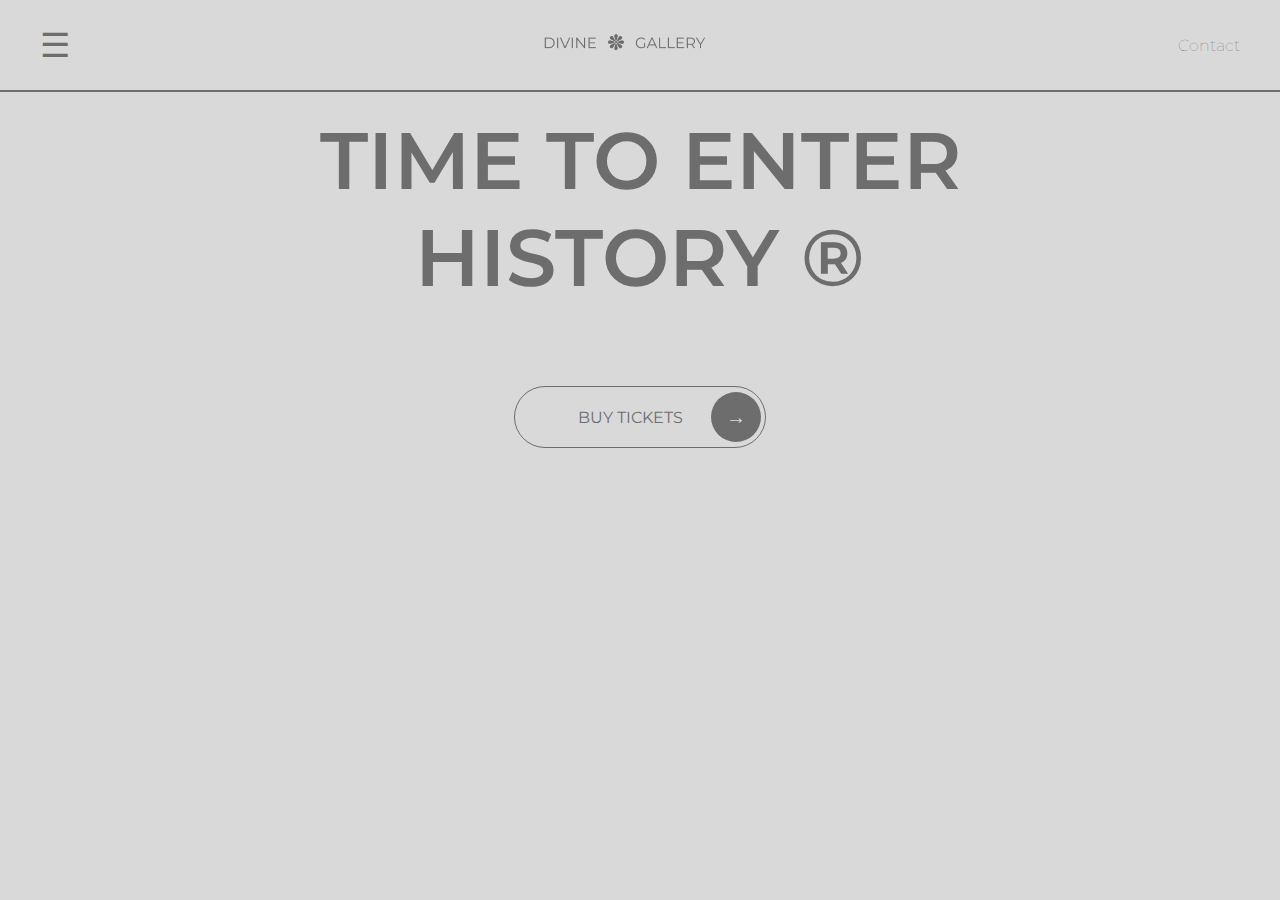
<file: server/src/main/resources/static/index.html>
<!DOCTYPE html>
<html lang="en">
<head>
    <meta charset="UTF-8">
    <meta name="viewport" content="width=device-width, initial-scale=1.0">
    <title>Divine Gallery</title>
    <link rel="stylesheet" type="text/css" href="css/home.css">
    <link href="https://fonts.googleapis.com/css2?family=Montserrat:wght@400;700&display=swap" rel="stylesheet">
    <script src="javascript/gallery.js"></script>
</head>
<body>
    <header>
        <nav class="navbar">
            <div class="navbar-left">
                <div class="hamburger-menu">&#9776;</div>
            </div>
            <div class="navbar-logo">
                <a href="index.html">
                    <img src="assets/logo.png" alt="Divine Gallery Logo">
                </a>
            </div>
            <div class="navbar-right">
                <div class="contact-text">Contact</div>
            </div>
        </nav>
    </header>
    <div class="container">
        <h1 class="time-to-enter">TIME TO ENTER HISTORY ®</h1>
    </div>
    <a href="login.html">
        <div class="button-container">
            <p class="button-text">BUY TICKETS</p>
            <div class="circle-container">
                <div class="arrow">→</div>
            </div>
        </div>
    </a>
    
    </div>    
    <!-- <div>
        <section class="gallery-page">
            <div class="gallery-container">
            </div>
        </section>
    </div> -->
</body>
</html>
</file>
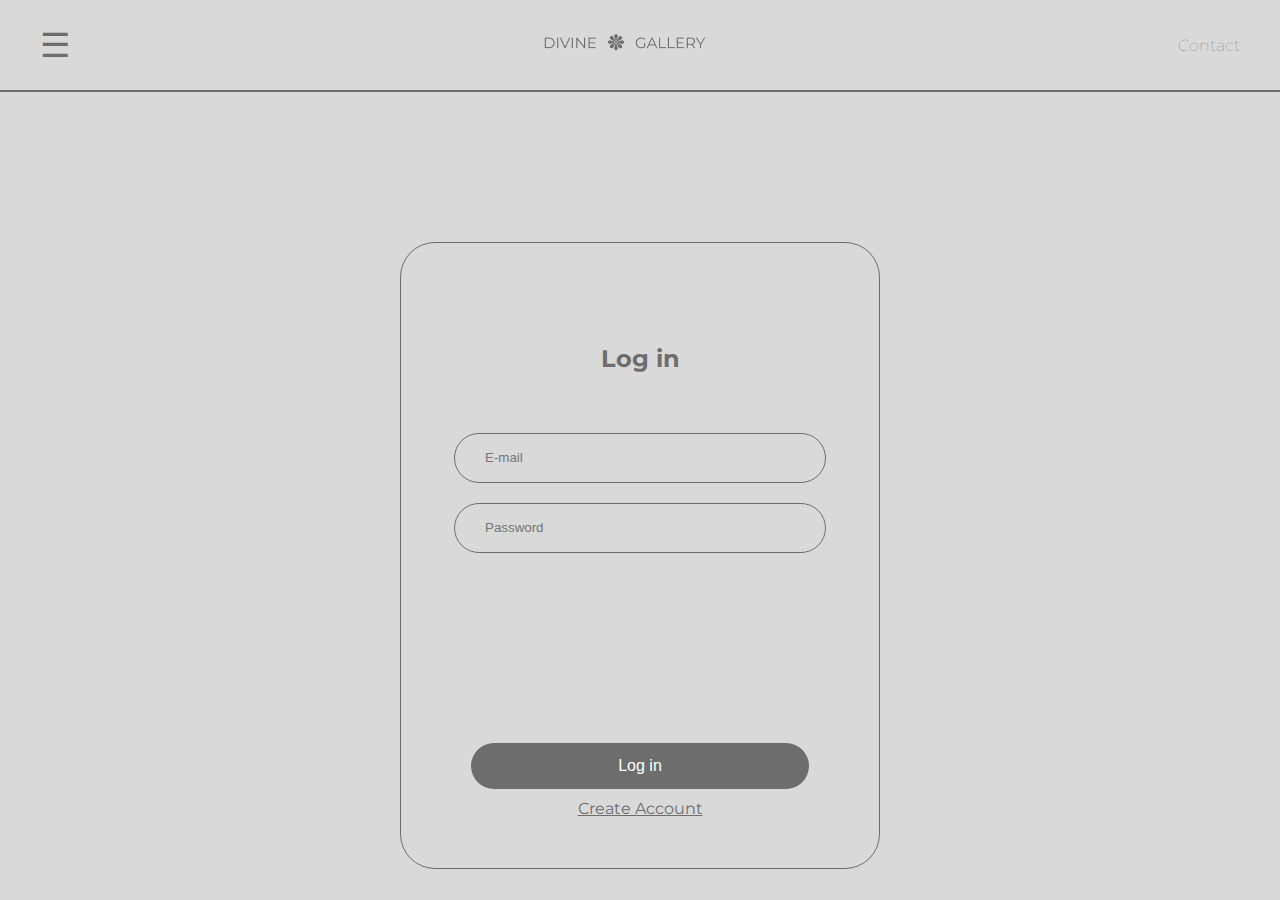
<file: login.html>
<!DOCTYPE html>
<html lang="en">
<head>
    <meta charset="UTF-8">
    <meta name="viewport" content="width=device-width, initial-scale=1.0">
    <title>Divine Gallery</title>
    <link rel="stylesheet" type="text/css" href="css/login.css">
    <link href="https://fonts.googleapis.com/css2?family=Montserrat:wght@400;700&display=swap" rel="stylesheet">
</head>
<body>
    <header>
        <nav class="navbar">
            <div class="navbar-left">
                <div class="hamburger-menu">&#9776;</div>
            </div>
            <div class="navbar-logo">
                <a href="index.html">
                    <img src="assets/logo.png" alt="Divine Gallery Logo">
                </a>
            </div>
            <div class="navbar-right">
                <div class="contact-text">Contact</div>
            </div>
        </nav>
    </header>

            <!-- LOGIN  -->
            
    <div class="content-container">
        <div class="login-card">
        <div class="login-content">
            <h2>Log in</h2>
            <input type="text" placeholder="E-mail">
            <input type="password" placeholder="Password">
            <div class="button-group">
                <button class="button-main">Log in</button>
                <a href="register.html" class="create-account-button">Create Account</a>
            </div>            
        </div>
    </div>
    </div>

</body>
</html>
</file>
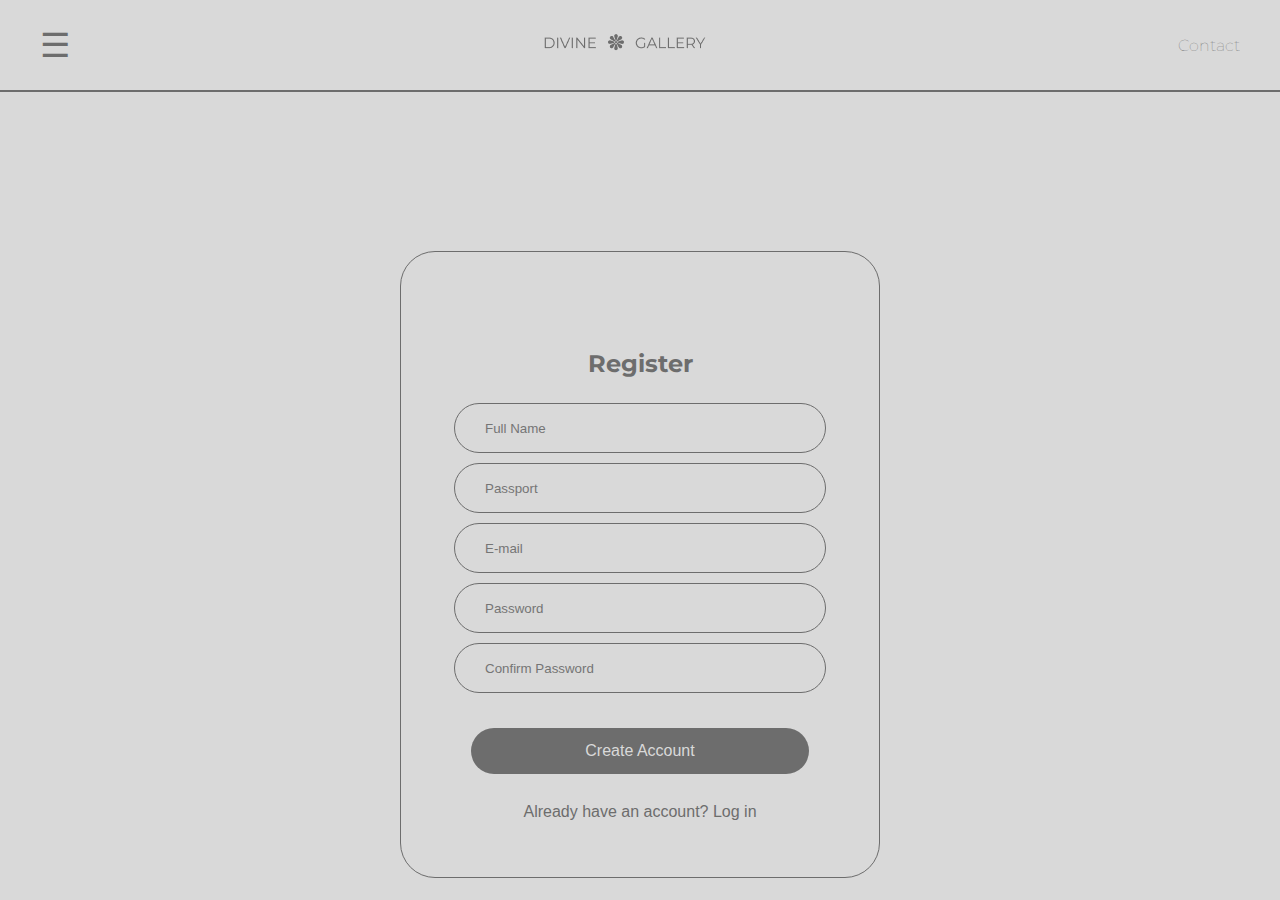
<file: register.html>
<!DOCTYPE html>
<html lang="en">
<head>
    <meta charset="UTF-8">
    <meta name="viewport" content="width=device-width, initial-scale=1.0">
    <title>Divine Gallery</title>
    <link rel="stylesheet" type="text/css" href="css/register.css">
    <link href="https://fonts.googleapis.com/css2?family=Montserrat:wght@400;700&display=swap" rel="stylesheet">
</head>
<body>
    <header>
        <nav class="navbar">
            <div class="navbar-left">
                <div class="hamburger-menu">&#9776;</div>
            </div>
            <div class="navbar-logo">
                <a href="index.html">
                    <img src="assets/logo.png" alt="Divine Gallery Logo">
                </a>
            </div>
            <div class="navbar-right">
                <div class="contact-text">Contact</div>
            </div>
        </nav>
    </header>

<!-- REGISTER -->

<div class="register-container">
    <div class="register-card">
        <div class="register-content">
            <h2>Register</h2>
            <input type="name" placeholder="Full Name">
            <input type="lastname" placeholder="Passport">
            <input type="email" placeholder="E-mail">
            <input type="password" placeholder="Password">
            <input type="password" placeholder="Confirm Password">
            <input type="checkbox" class="custom-control-input" id="form-checkbox">
        </div>
        <div class="button-group">
            <button class="button-main">Create Account</button>
            <button class="account-button">Already have an account? Log in</button>
        </div>
    </div>
    </div>


</body>
</html>
</file>
<file: server/src/main/resources/static/css/home.css>
body {
    background-color: #D9D9D9;
    color: #6D6D6D;
    font-family: 'Montserrat', Arial, sans-serif;
    margin: 0;
    padding: 0;
}

/* NAVBAR  */

header {
    text-align: center;
    padding: 20px;
    border-bottom: 2px solid #6D6D6D;
}


.navbar {
    height: 50px;
    display: flex;
    margin-left: 20px;
    margin-right: 20px;
    justify-content: space-between;
    align-items: center;
}

.navbar-left {
    display: flex;
    align-items: center;
}

.navbar-right {
    display: flex;
    align-items: center;
}

.hamburger-menu {
    font-size: 34px;
    cursor: pointer;
}


.navbar-logo img {
    max-height: 60px;
}

.contact-text {
    color: #6D6D6D;
    font-weight: bold;
    font-weight: 100;
    cursor: pointer;
}

.container {
    max-width: 1200px;
    margin: 0 auto;
    padding: 20px;
}

.time-to-enter {
    font-size: 80px;
    font-weight: 600;
    text-align: center;
    width: 802px; 
    height: 244px; 
    margin: 0 auto;
    
}

/* CTA BUTTON */

.button-container {
    width: 230px;
    height: 60px;
    border-radius: 36px;
    border: 1px solid #6D6D6D;
    background: #D9D9D9;
    text-align: left;
    display: flex;
    justify-content: center;
    align-items: center;
    margin: 0 auto;
    z-index: 1000;
    margin-top: 10px;
    position: relative;
    padding-right: 20px;
    margin-bottom: 60px;
}
.button-container:hover .circle-container {
    background: #585858;
}

.circle-container {
    background: #6D6D6D;
    width: 50px;
    height: 50px;
    border-radius: 50%;
    display: flex;
    justify-content: center;
    align-items: center;
    position: absolute;
    top: 50%;
    right: 4px;
    transform: translateY(-50%);
}

.arrow {
    color: #D9D9D9;
    font-size: 20px;
    font-family: 'Inter', sans-serif;
}


/* GALLERY PAGE */

.gallery-page {
    background-color: #202020;
    width: 100%;
    padding: 50px; 
}

.gallery-container {
    display: grid;
    grid-template-columns: repeat(auto-fill, minmax(200px, 1fr));
    gap: 20px;
    justify-items: center;
}

.gallery-container img {
    max-width: 100%;
    height: auto;
    border: 2px solid #ffffff;
    border-radius: 10px;
    box-shadow: 0 0 10px rgba(0, 0, 0, 0.2);
}

a {
    text-decoration: none;
    color: inherit; 
}
</file>
<file: css/login.css>
body {
    background-color: #D9D9D9;
    color: #6D6D6D;
    font-family: 'Montserrat', Arial, sans-serif;
    margin: 0;
    padding: 0;
}

/* NAVBAR  */

header {
    text-align: center;
    padding: 20px;
    border-bottom: 2px solid #6D6D6D;
}


.navbar {
    height: 50px;
    display: flex;
    margin-left: 20px;
    margin-right: 20px;
    justify-content: space-between;
    align-items: center;
}

.navbar-left {
    display: flex;
    align-items: center;
}

.navbar-right {
    display: flex;
    align-items: center;
}

.hamburger-menu {
    font-size: 34px;
    cursor: pointer;
}


.navbar-logo img {
    max-height: 60px;
}

.contact-text {
    color: #6D6D6D;
    font-weight: bold;
    font-weight: 100;
    cursor: pointer;
}


/* LOGIN */

.content-container {
    padding-bottom: 0;
    display: flex;
    justify-content: center;
    align-items: center;
}


.login-card {
    width: 438px;
    height: 585px;
    margin: 0 auto; 
    border-radius: 35px;
    background: #D9D9D9;
    color: #6D6D6D;
    display: flex;
    flex-direction: column;
    align-items: center;
    justify-content: center;
    border: 1px solid #6D6D6D;
    padding: 20px;
    margin-top: 150px;
    position: relative;
}

.login-content {
    padding: 10px;
    display: flex;
    flex-direction: column;
    align-items: center;
    width: 100%;
}

.login-content h2 {
    font-size: 24px;
    margin-bottom: 50px;
    margin-top: 50px;
}

.login-content input {
    width: 338px;
    height: 46px;
    border-radius: 35px;
    background-color: #D9D9D9;
    color: #6D6D6D;
    margin: 10px 0;
    border: 1px solid #6D6D6D;
    padding-left: 30px;
}


.button-group {
    display: flex;
    flex-direction: column;
    align-items: center;
    margin-top: 180px;
    width: 100%;
}

.button-main,
.create-account-button a {
    width: 338px;
    height: 46px;
    border-radius: 35px;
    cursor: pointer;
    font-size: 16px;
    color: #ffffff;
    border: none;
    background-color: #6D6D6D;
}

.create-account-button {
    background-color: transparent;
    color: #6D6D6D;
    margin-top: 10px;
    border: none;
}
</file>
<file: css/register.css>
body {
    background-color: #D9D9D9;
    color: #6D6D6D;
    font-family: 'Montserrat', Arial, sans-serif;
    margin: 0;
    padding: 0;
}

/* NAVBAR  */

header {
    text-align: center;
    padding: 20px;
    border-bottom: 2px solid #6D6D6D;
}


.navbar {
    height: 50px;
    display: flex;
    margin-left: 20px;
    margin-right: 20px;
    justify-content: space-between;
    align-items: center;
}

.navbar-left {
    display: flex;
    align-items: center;
}

.navbar-right {
    display: flex;
    align-items: center;
}

.hamburger-menu {
    font-size: 34px;
    cursor: pointer;
}


.navbar-logo img {
    max-height: 60px;
}

.contact-text {
    color: #6D6D6D;
    font-weight: bold;
    font-weight: 100;
    cursor: pointer;
}

/* REGISTER */

.register-container {
    display: flex;
    justify-content: center;
    align-items: center;
}

.register-card {
    width: 438px;
    height: 585px;
    display: flex;
    flex-direction: column;
    justify-content: center;
    align-items: center;
    border-radius: 35px;
    background: #D9D9D9;
    text-align: center;
    color: #6D6D6D;
    border: 1px solid #6d6d6d;
    padding: 20px;
    margin-top: 159px;
}

.register-content {
    padding: 10px;
    display: flex;
    flex-direction: column;
    align-items: center;
    margin-bottom: 10px;
}

.register-content h2 {
    font-size: 24px;
    margin-bottom: 20px;
    margin-top: 50px;
}

.register-content input {
    width: 338px;
    height: 46px;
    border-radius: 35px;
    background-color: #D9D9D9;
    color: #6D6D6D;
    margin: 5px 0;
    border: 1px solid #6D6D6D;
    padding-left: 30px;
}


.custom-control-input {
    display: none;
}

.custom-control-label {
    position: relative;
    margin-top: 10px;
    padding-left: 30px;
    cursor: pointer;
    display: inline-block;
    line-height: 24px;
}

.custom-control-label::before {
    content: "";
    position: absolute;
    left: 0;
    top: 50%;
    transform: translateY(-50%);
    width: 20px;
    height: 20px;
    border-radius: 4px;
    background-color: transparent;
    transition: background-color 0.3s;
}

.custom-control-input:checked+.custom-control-label::before {
    background-color: #ffffff;
}

.custom-control-input:checked+.custom-control-label::after {
    content: "";
    position: absolute;
    align-items: center;
    left: 7px;
    top: 12px;
    width: 6px;
    height: 10px;
    border: solid #000000;
    border-width: 0 2px 2px 0;
    transform: rotate(45deg);
}

.register-content a {
    color: #ffffff;
    text-decoration: underline;
}

.register-content a:hover {
    color: #6D6D6D;
    text-decoration: underline;
}

.button-group {
    display: flex;
    flex-direction: column;
    align-items: center;
    margin-top: 5px;
    width: 100%;
}

.button-main,
.account-button {
    width: 338px;
    height: 46px;
    border-radius: 35px;
    cursor: pointer;
    font-size: 16px;
    margin: 5px 0;
    border: none;
    color: #d9d9d9;
    background-color: #6D6D6D;
}

.account-button {
    background-color: transparent;
    color: #6D6D6D;
    margin-top: 10px;
    border: none;
}
</file>
